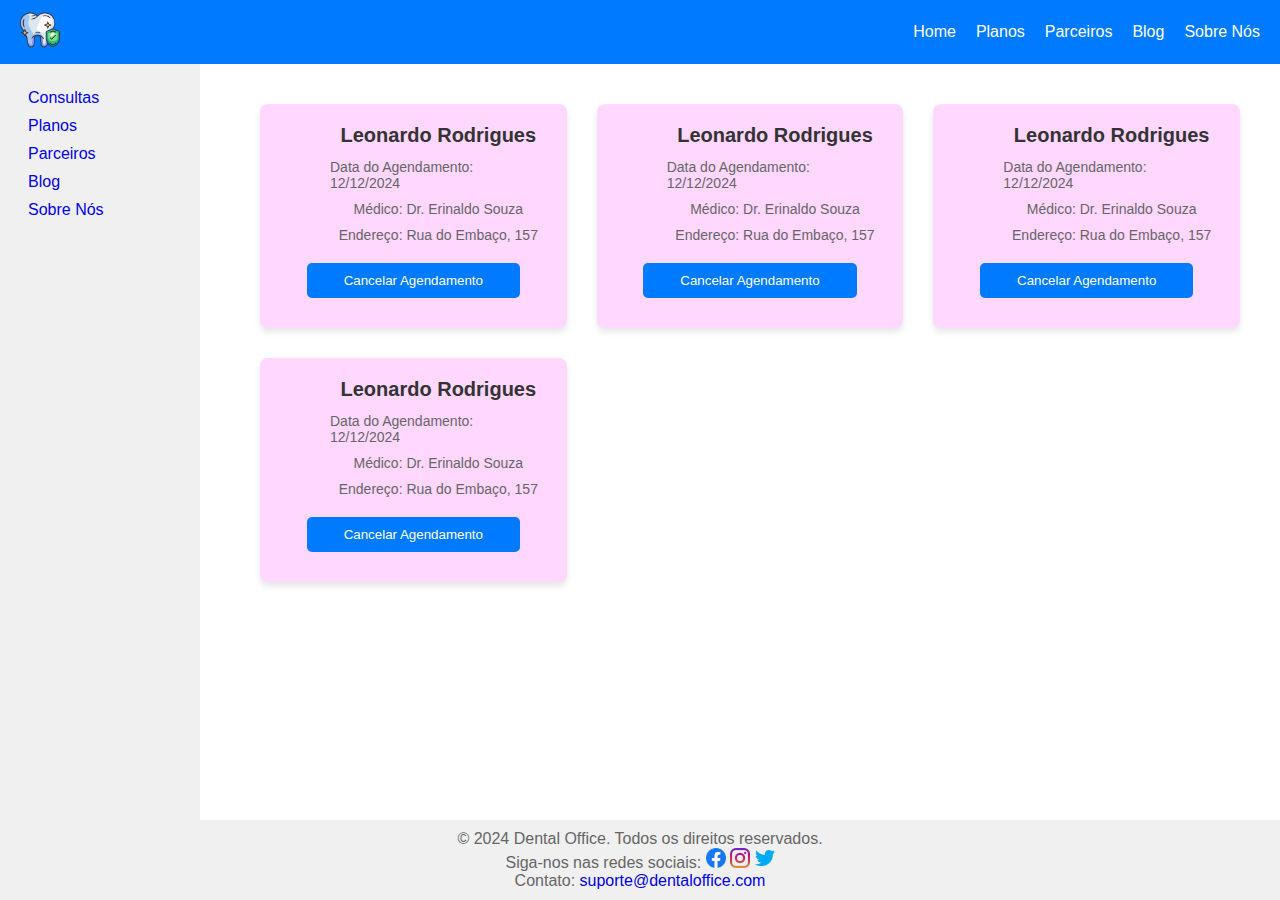
<file: odonto/view/agendamento/index.html>
<!DOCTYPE html>
<html lang="pt-br">
<head>
    <meta charset="UTF-8">
    <meta name="viewport" content="width=device-width, initial-scale=1.0">
    <title>Consultas</title>
    <link rel="icon" type="image/png" href="../../assets/img/logo_odonto.png">
    <link rel="stylesheet" href="../agendamento/index.css">
</head>
<body>
    <header>
        <div class="logo"><a href="../home/index.html"><img src="../../assets/img/logo_odonto.png" alt="logo_odonto" height="40px" width="40px"></a></div>
        <nav>
            <ul>
                <li><a href="../home/index.html">Home</a></li>
                <li><a href="../home/planos/index.html">Planos</a></li>
                <li><a href="../home/parceiros/index.html">Parceiros</a></li>
                <li><a href="../home/blog/index.html">Blog</a></li>
                <li><a href="../home/sobre_nos/index.html">Sobre Nós</a></li>
            </ul>
        </nav>
    </header>
    <aside class="sidebar">
        <ul>
            <li><a href="../consultas/index.html">Consultas</a></li>
            <li><a href="../home/planos/index.html">Planos</a></li>
            <li><a href="../home/parceiros/index.html">Parceiros</a></li>
            <li><a href="../home/blog/index.html">Blog</a></li>
            <li><a href="../home/sobre_nos/index.html">Sobre Nós</a></li>
        </ul>
    </aside>
    <main>
        <section class="consultation-list">
            <div class="card">
                <div class="alinhamento">
                    <h2 class="patient-name">Leonardo Rodrigues</h2>
                    <p class="date">Data do Agendamento: 12/12/2024</p>
                    <p class="doctor">Médico: Dr. Erinaldo Souza</p>
                    <p class="address">Endereço: Rua do Embaço, 157</p>
                </div>
                <button class="cancel-button">Cancelar Agendamento</button>
            </div>

            <div class="card">
                <div class="alinhamento">
                    <h2 class="patient-name">Leonardo Rodrigues</h2>
                    <p class="date">Data do Agendamento: 12/12/2024</p>
                    <p class="doctor">Médico: Dr. Erinaldo Souza</p>
                    <p class="address">Endereço: Rua do Embaço, 157</p>
                </div>
                <button class="cancel-button">Cancelar Agendamento</button>
            </div>

            <div class="card">
                <div class="alinhamento">
                    <h2 class="patient-name">Leonardo Rodrigues</h2>
                    <p class="date">Data do Agendamento: 12/12/2024</p>
                    <p class="doctor">Médico: Dr. Erinaldo Souza</p>
                    <p class="address">Endereço: Rua do Embaço, 157</p>
                </div>
                <button class="cancel-button">Cancelar Agendamento</button>
            </div>

            <div class="card">
                <div class="alinhamento">
                    <h2 class="patient-name">Leonardo Rodrigues</h2>
                    <p class="date">Data do Agendamento: 12/12/2024</p>
                    <p class="doctor">Médico: Dr. Erinaldo Souza</p>
                    <p class="address">Endereço: Rua do Embaço, 157</p>
                </div>
                <button class="cancel-button">Cancelar Agendamento</button>
            </div>
        </section>
    </main>
    <footer>
        <div class="footer-content">
            <p>&copy; 2024 Dental Office. Todos os direitos reservados.</p>
            <p>
                Siga-nos nas redes sociais:
                <a href="#" aria-label="Facebook Dental Office"><img src="../../assets/img/facebook.png" alt="Facebook" height="20" width="20"></a>
                <a href="#" aria-label="Instagram Dental Office"><img src="../../assets/img//instagram.png" alt="Instagram" height="20" width="20"></a>
                <a href="#" aria-label="Twitter Dental Office"><img src="../../assets/img/twitter.png" alt="Twitter" height="20" width="20"></a>
            </p>
            <p>Contato: <a href="mailto:suporte@dentaloffice.com">suporte@dentaloffice.com</a></p>
        </div>
    </footer>
    
</body>
</html>
</file>
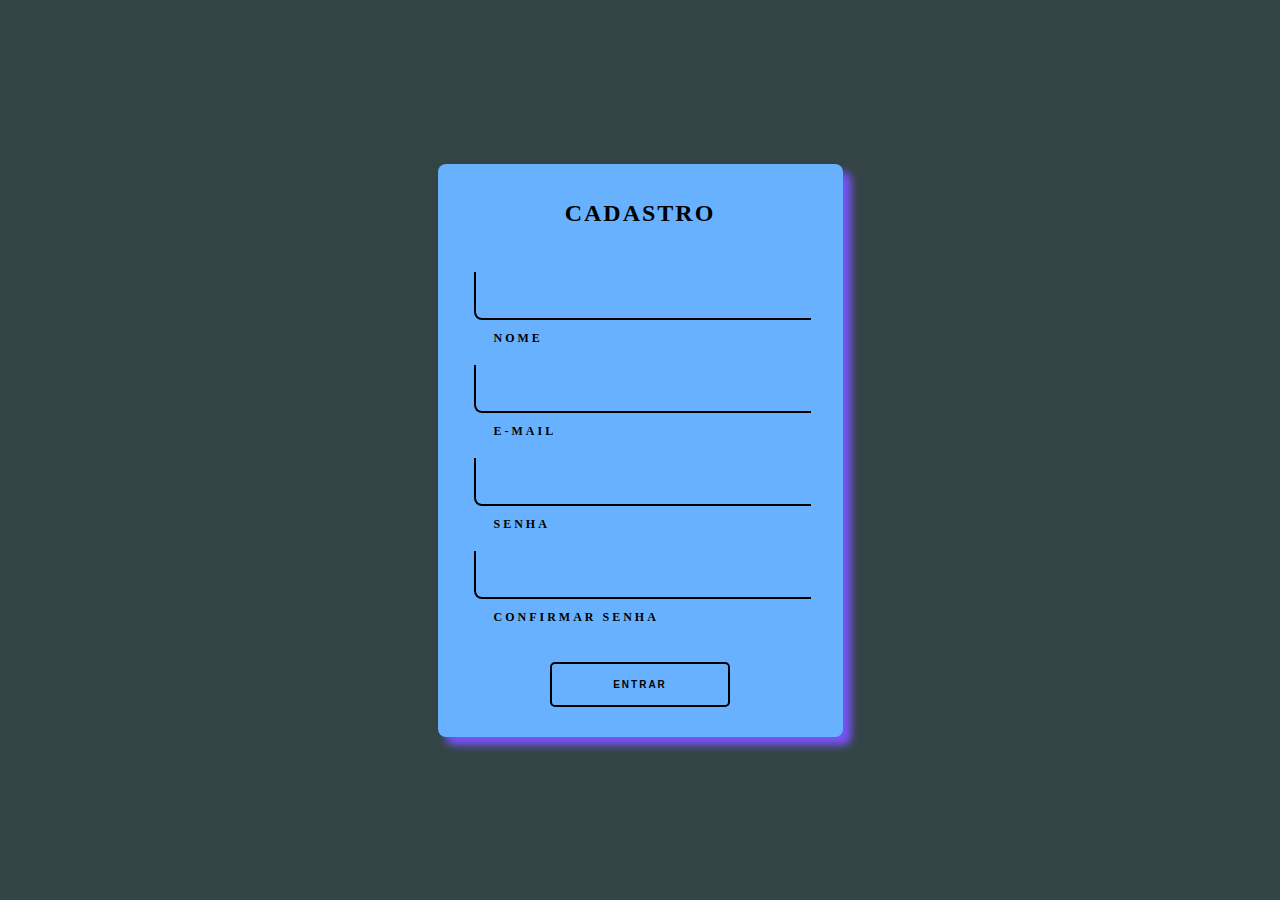
<file: odonto/view/cadastro/index.html>
<!DOCTYPE html>
<html lang="pt-br">
<head>
    <meta charset="UTF-8">
    <meta name="viewport" content="width=device-width, initial-scale=1.0">
    <title>Odonto</title>
    <link rel="stylesheet" href="./index.css">
    <link rel="icon" type="image/png" href="../../assets/img/logo_odonto.webp">
</head>
<body class="centralize">
    <div class="container">
        <div class="card">
            <a class="singup">Cadastro</a>

            <div class="inputBox">
                <input type="text" required="required">
                <span>Nome</span>
            </div>
            <div class="inputBox">
                <input type="text" required="required">
                <span>E-mail</span>
            </div>
            <div class="inputBox">
                <input type="password" required="required">
                <span>Senha</span>
            </div>
            <div class="confimar_senha">
                <input type="password" required="required">
                <span>Confirmar Senha</span>
            </div>

            <div class="link">
                <a href="../home/index.html"><button class="enter">Entrar</button></a>
            </div>
        </div>
    </div>
</body>
</html>
</file>
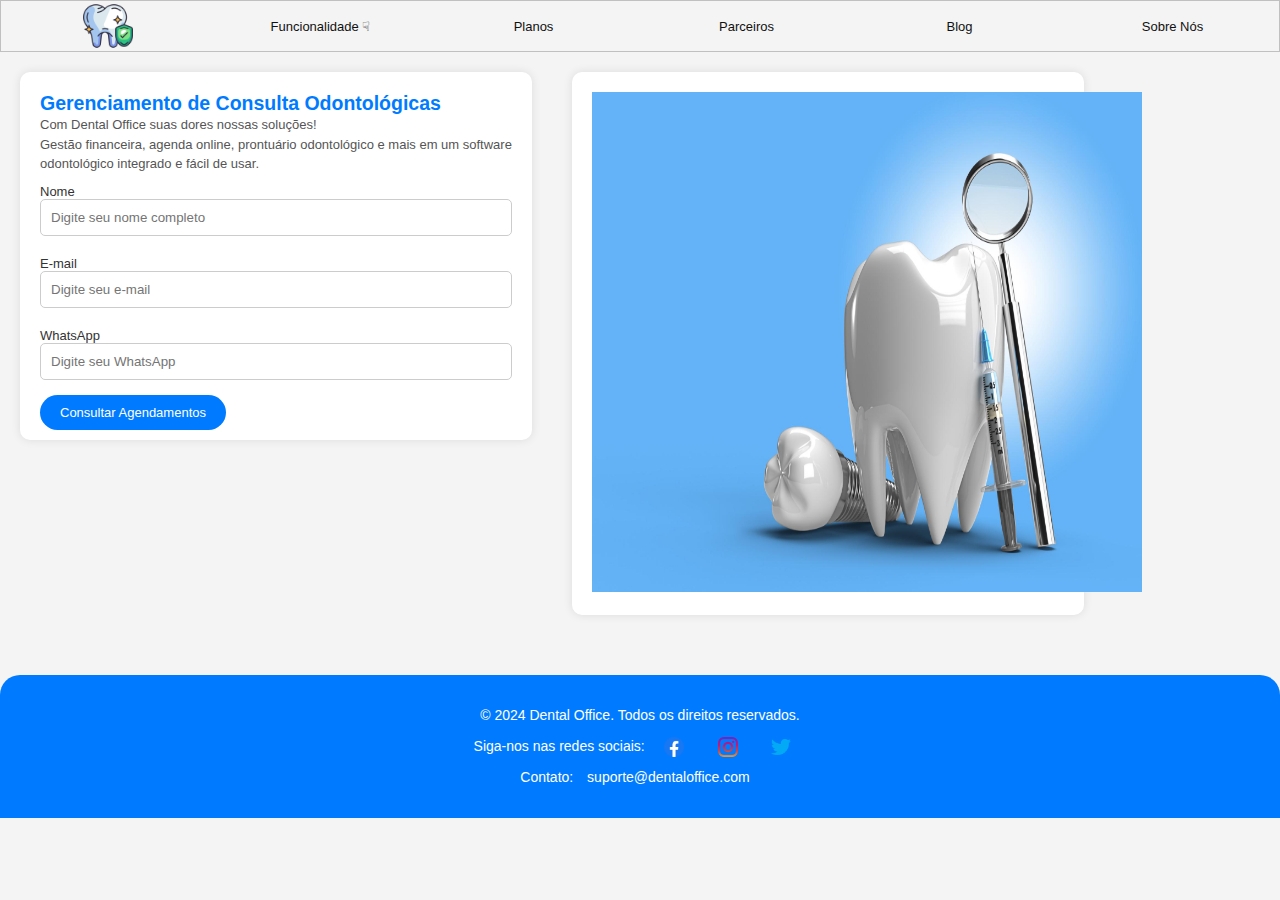
<file: odonto/view/home/index.html>
<!DOCTYPE html>
<html lang="pt-br">
<head>
    <meta charset="UTF-8">
    <meta name="viewport" content="width=device-width, initial-scale=1.0">
    <title>Odonto</title>
    <link rel="stylesheet" href="../home/index.css">
    <link rel="icon" type="image/png" href="../../assets/img/logo_odonto.png">
</head>
<body>
    <nav>
        <ul class="menu">
            <li>
                <a href="../home/index.html"><img src="../../assets/img/logo_odonto.png" alt="logo_odonto" height="50px" width="50px"></a>
            </li>
            <li><a href="../home/funcionalidade/">Funcionalidade ☟</a>
                <ul>
                    <li><a href="#">Agenda Digital</a></li>
                    <li><a href="#">Gestão Financeira</a></li>
                    <li><a href="#">Marketing Odonto</a></li>
                    <li><a href="#">Prontuário Eletrônico</a></li>
                    <li><a href="#">Harmonização Orofacial</a></li>
                </ul>
            </li>
            <li><a href="../home/planos/index.html">Planos</a></li>
            <li><a href="../home/parceiros/index.html">Parceiros</a></li>
            <li><a href="../home/blog/index.html">Blog</a></li>
            <li><a href="../home/sobre_nos/index.html">Sobre Nós</a></li>
        </ul>
    </nav>
    <div>
        <div>
            <main>
                <h2>Gerenciamento de Consulta Odontológicas</h2>
                <p>Com Dental Office suas dores nossas soluções!</p>
                <p>Gestão financeira, agenda online, prontuário odontológico e mais em um software odontológico integrado e fácil de usar.</p>
                <form id="consultaAgendamentos">
                    <label for="nome">Nome</label>
                    <input type="text" id="nome" name="nome" placeholder="Digite seu nome completo">
                    
                    <label for="email">E-mail</label>
                    <input type="text" id="email" name="email" placeholder="Digite seu e-mail">
                    
                    <label for="whatsapp">WhatsApp</label>
                    <input type="text" id="whatsapp" name="whatsapp" placeholder="Digite seu WhatsApp">
                    <br>
                    <br>
                    <a href="../agendamento/index.html" class="button" type="submit">Consultar Agendamentos</a>
                </form>
            </main>
            <aside>
                <img src="../../assets/img/odonto.jpg" alt="Odonto" height="500px" width="550vh">
            </aside>
        </div>
        <section>

        </section>
    </div>
    <footer>
        <div class="footer-content">
            <p>&copy; 2024 Dental Office. Todos os direitos reservados.</p>
            <p>
                Siga-nos nas redes sociais:
                <a href="#" aria-label="Facebook Dental Office"><img src="../../assets/img/facebook.png" alt="Facebook" height="20" width="20"></a>
                <a href="#" aria-label="Instagram Dental Office"><img src="../../assets/img//instagram.png" alt="Instagram" height="20" width="20"></a>
                <a href="#" aria-label="Twitter Dental Office"><img src="../../assets/img/twitter.png" alt="Twitter" height="20" width="20"></a>
            </p>
            <p>Contato: <a href="mailto:suporte@dentaloffice.com">suporte@dentaloffice.com</a></p>
        </div>
    </footer>
    
</body>
</html>
</file>
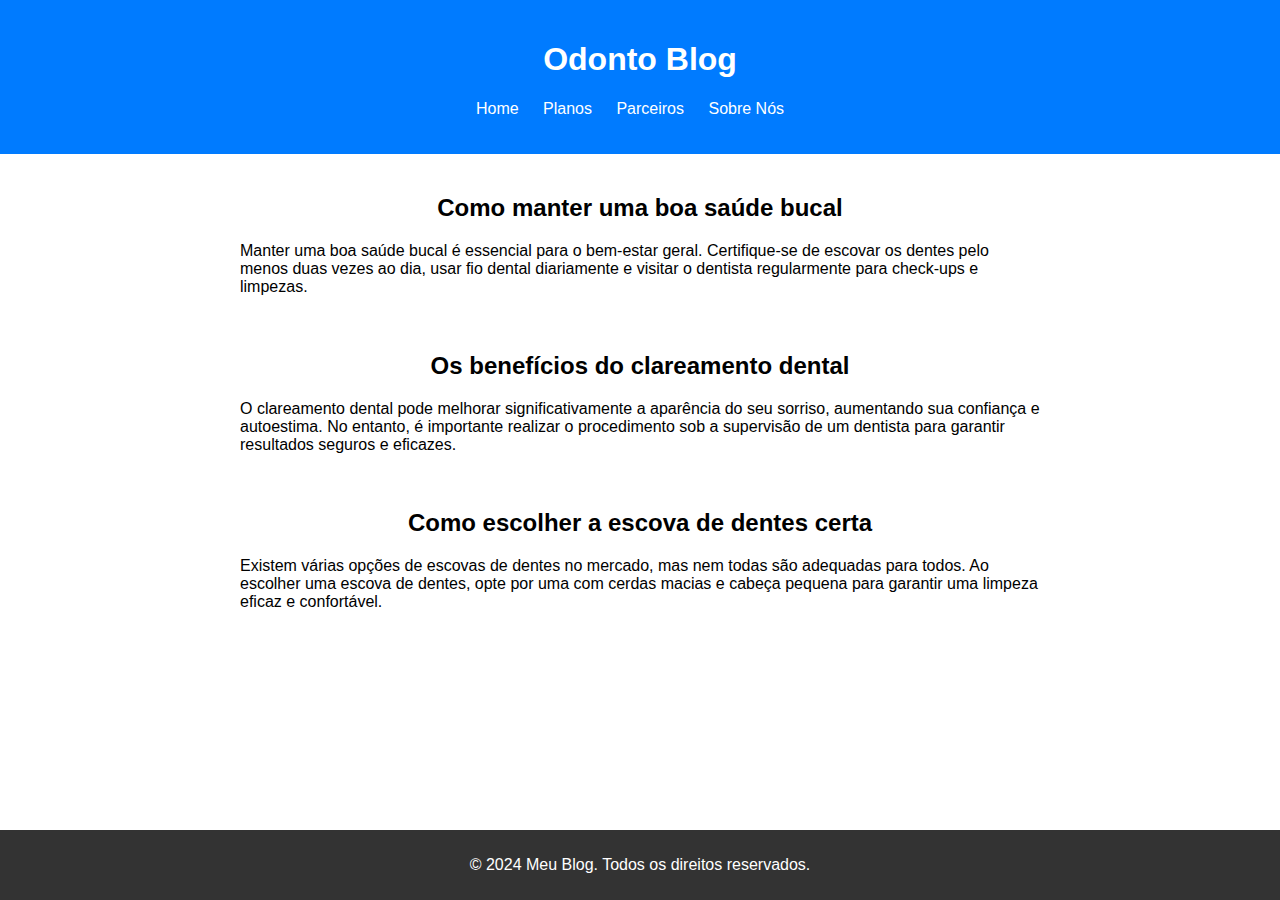
<file: odonto/view/home/blog/index.html>
<!DOCTYPE html>
<html lang="pt-br">
<head>
    <meta charset="UTF-8">
    <meta name="viewport" content="width=device-width, initial-scale=1.0">
    <title>Blog</title>
    <link rel="stylesheet" href="../blog/index.css">
    <link rel="icon" type="image/png" href="../../assets/img/logo_odonto.png">
</head>
<body>
    <header>
      <h1>Odonto Blog</h1>
      <nav>
        <ul>
            <li><a href="../index.html">Home</a></li>
            <li><a href="../planos/index.html">Planos</a></li>
            <li><a href="../parceiros/index.html">Parceiros</a></li>
            <li><a href="../sobre_nos/index.html">Sobre Nós</a></li>
        </ul>
      </nav>
    </header>
  
    <div class="container">

        <section class="post">
          <h2>Como manter uma boa saúde bucal</h2>
          <p>Manter uma boa saúde bucal é essencial para o bem-estar geral. Certifique-se de escovar os dentes pelo menos duas vezes ao dia, usar fio dental diariamente e visitar o dentista regularmente para check-ups e limpezas.</p>
        </section>
    
        <section class="post">
          <h2>Os benefícios do clareamento dental</h2>
          <p>O clareamento dental pode melhorar significativamente a aparência do seu sorriso, aumentando sua confiança e autoestima. No entanto, é importante realizar o procedimento sob a supervisão de um dentista para garantir resultados seguros e eficazes.</p>
        </section>
    
        <section class="post">
          <h2>Como escolher a escova de dentes certa</h2>
          <p>Existem várias opções de escovas de dentes no mercado, mas nem todas são adequadas para todos. Ao escolher uma escova de dentes, opte por uma com cerdas macias e cabeça pequena para garantir uma limpeza eficaz e confortável.</p>
        </section>

      </div>
  
    <footer>
      <p>&copy; 2024 Meu Blog. Todos os direitos reservados.</p>
    </footer>
  </body>
</html>
</file>
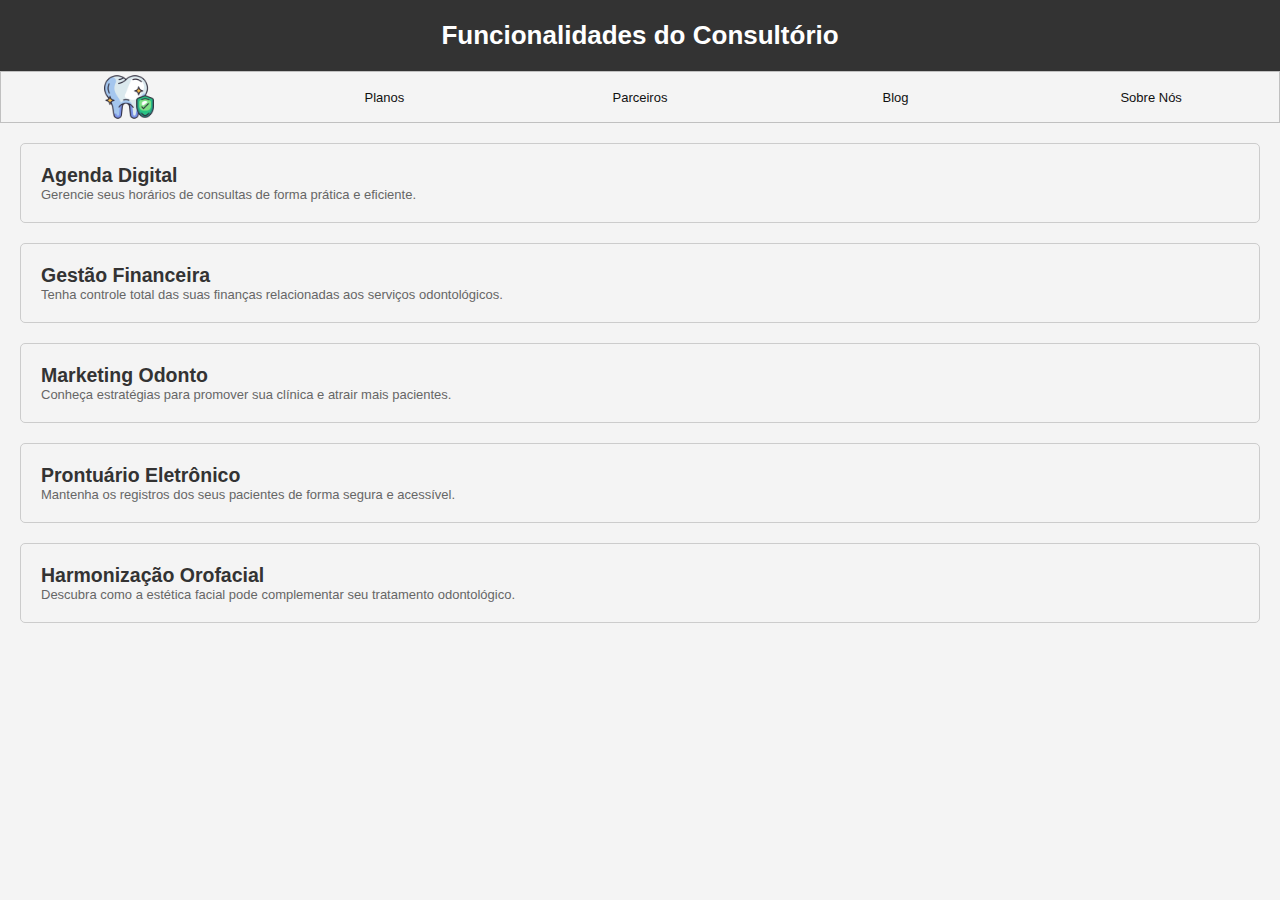
<file: odonto/view/home/funcionalidade/index.html>
<!DOCTYPE html>
<html lang="pt-br">
<head>
    <meta charset="UTF-8">
    <meta name="viewport" content="width=device-width, initial-scale=1.0">
    <title>Odonto</title>
    <link rel="stylesheet" href="../funcionalidade/index.css"">
    <link rel="icon" type="image/png" href="../../assets/img/logo_odonto.png">
</head>
<body>
    <header>
        <h1>Funcionalidades do Consultório</h1>
    </header>
    <nav>
        <ul class="menu">
            <li>
                <a href="../index.html"><img src="../../../assets/img/logo_odonto.png" alt="logo_odonto" height="50px" width="50px"></a>
            </li>
            <li><a href="../planos/index.html">Planos</a></li>
            <li><a href="../parceiros/index.html">Parceiros</a></li>
            <li><a href="../blog/index.html">Blog</a></li>
            <li><a href="../sobre_nos/index.html">Sobre Nós</a></li>
        </ul>
    </nav>
    <main>
        <section class="funcionalidade">
            <h2>Agenda Digital</h2>
            <p>Gerencie seus horários de consultas de forma prática e eficiente.</p>
        </section>
        <section class="funcionalidade">
            <h2>Gestão Financeira</h2>
            <p>Tenha controle total das suas finanças relacionadas aos serviços odontológicos.</p>
        </section>
        <section class="funcionalidade">
            <h2>Marketing Odonto</h2>
            <p>Conheça estratégias para promover sua clínica e atrair mais pacientes.</p>
        </section>
        <section class="funcionalidade">
            <h2>Prontuário Eletrônico</h2>
            <p>Mantenha os registros dos seus pacientes de forma segura e acessível.</p>
        </section>
        <section class="funcionalidade">
            <h2>Harmonização Orofacial</h2>
            <p>Descubra como a estética facial pode complementar seu tratamento odontológico.</p>
        </section>
    </main>
</body>
</html>
</file>
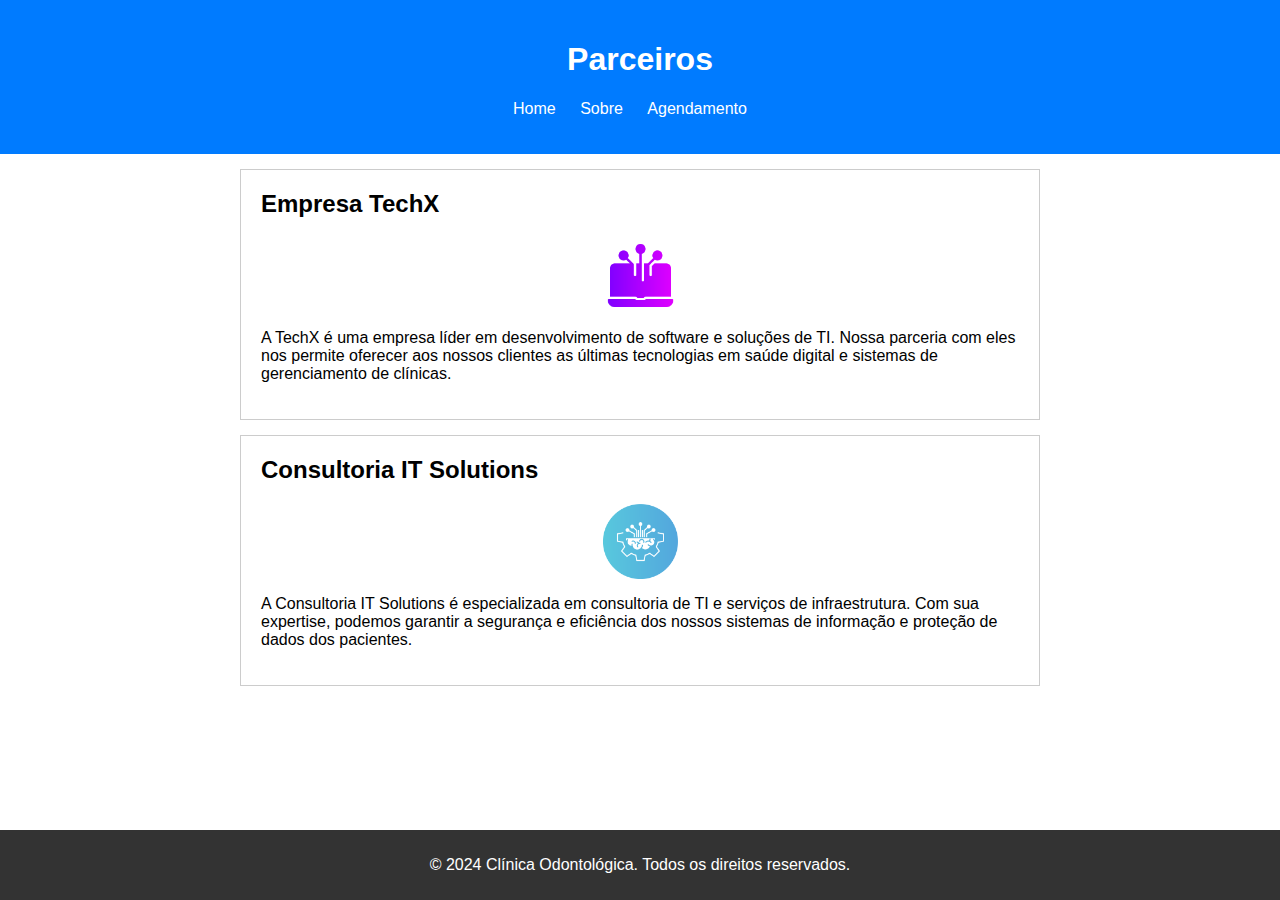
<file: odonto/view/home/parceiros/index.html>
<!DOCTYPE html>
<html lang="pt-br">
<head>
    <meta charset="UTF-8">
    <meta name="viewport" content="width=device-width, initial-scale=1.0">
    <title>Empresas Parceiras</title>
    <link rel="stylesheet" href="../parceiros/index.css">
    <link rel="icon" type="image/png" href="../../../assets/img/logo_odonto.png">
</head>
<body>
    <header>
      <h1>Parceiros</h1>
      <nav>
        <ul>
          <li><a href="../index.html">Home</a></li>
          <li><a href="../sobre_nos/index.html">Sobre</a></li>
          <li><a href="../../agendamento/index.html">Agendamento</a></li>
        </ul>
      </nav>
    </header>
  
    <div class="container">
      <section class="partner">
        <h2>Empresa TechX</h2>
        <img src="../../../assets/img/techx_logo.png" alt="Logo TechX" width="75px" height="75px" >
        <p>A TechX é uma empresa líder em desenvolvimento de software e soluções de TI. Nossa parceria com eles nos permite oferecer aos nossos clientes as últimas tecnologias em saúde digital e sistemas de gerenciamento de clínicas.</p>
      </section>
    
      <section class="partner">
        <h2>Consultoria IT Solutions</h2>
        <img src="../../../assets/img/consultoria_it_logo.png" alt="Logo Consultoria IT Solutions" width="75px" height="75px">
        <p>A Consultoria IT Solutions é especializada em consultoria de TI e serviços de infraestrutura. Com sua expertise, podemos garantir a segurança e eficiência dos nossos sistemas de informação e proteção de dados dos pacientes.</p>
      </section>
    </div>    
  
    <footer>
      <p>&copy; 2024 Clínica Odontológica. Todos os direitos reservados.</p>
    </footer>
  </body>
</html>
</file>
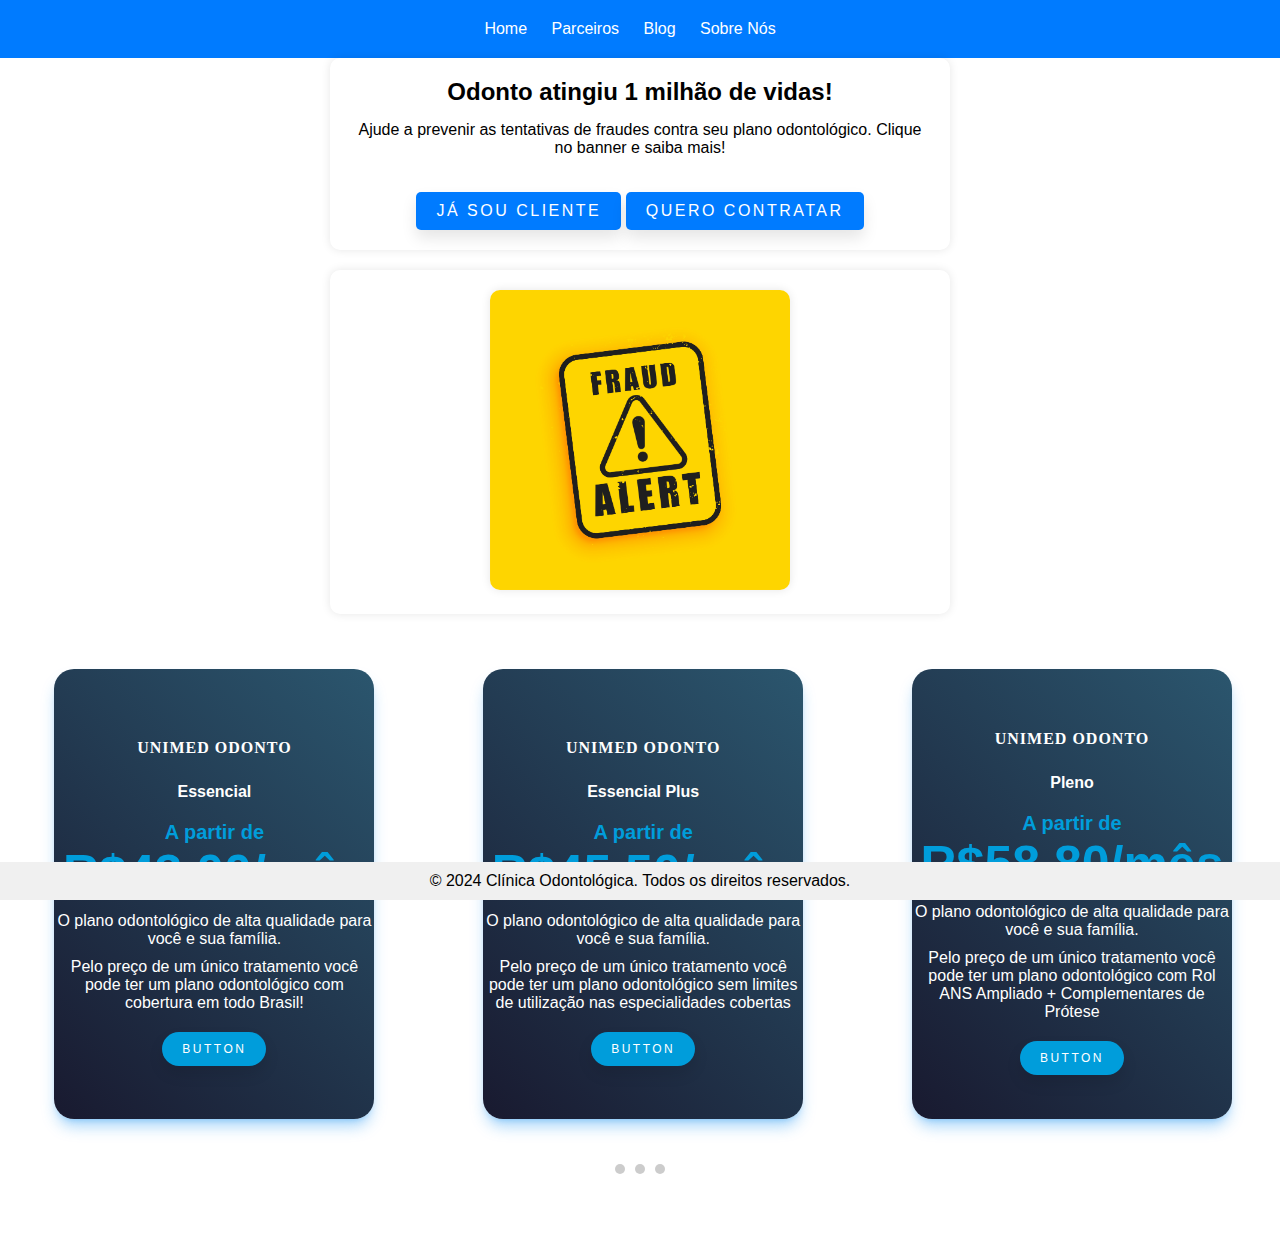
<file: odonto/view/home/planos/index.html>
<!DOCTYPE html>
<html lang="pt-BR">
<head>
    <meta charset="UTF-8">
    <meta name="viewport" content="width=device-width, initial-scale=1.0">
    <link rel="stylesheet" href="../planos/index.css">
    <link rel="icon" type="image/png" href="../../../assets/img/logo_odonto.png">
    <title>Planos</title>
</head>
<body>
    <header>
        <nav>
            <ul>
                <li><a href="../index.html">Home</a></li>
                <li><a href="../parceiros/index.html">Parceiros</a></li>
                <li><a href="../blog/index.html">Blog</a></li>
                <li><a href="../sobre_nos/index.html">Sobre Nós</a></li>
            </ul>
        </nav>
    </header>
    <div class="content">
        <section class="content-block">
            <h2>Odonto atingiu 1 milhão de vidas!</h2>
            <p>Ajude a prevenir as tentativas de fraudes contra seu plano odontológico. Clique no banner e saiba mais!</p>
            <button>Já sou cliente</button>
            <button>Quero contratar</button>
        </section>
    
        <section class="content-block">
            <a href="../planos/index.html">
                <img src="../../../assets/img/fraude.jpg" alt="Imagem teste" class="img-content">
            </a>
        </section>
    </div>

    <div class="carousel">
        <input type="radio" id="card1" name="card" checked>
        <input type="radio" id="card2" name="card">
        <input type="radio" id="card3" name="card">
        <input type="radio" id="card4" name="card">
        <input type="radio" id="card5" name="card">
        <input type="radio" id="card6" name="card">
        
        <div class="carousel-inner">
            <div class="carousel-card">
                <div class="card">
                    <div class="content">
                        <div class="title">Unimed Odonto</div>
                        <div class="type">Essencial</div>
                        <div class="price2">A partir de</div>
                        <div class="price">R$43,00/mês</div>
                        <div class="description">O plano odontológico de alta qualidade para você e sua família.</div>
                        <div class="description">Pelo preço de um único tratamento você pode ter um plano odontológico com cobertura em todo Brasil! </div>
                        <button> Button</button>
                    </div>
                </div>
            </div>
            <div class="carousel-card">
                <div class="card">
                    <div class="content">
                        <div class="title">Unimed Odonto</div>
                        <div class="type">Essencial Plus</div>
                        <div class="price2">A partir de</div>
                        <div class="price">R$45,50/mês</div>
                        <div class="description">O plano odontológico de alta qualidade para você e sua família.</div>
                        <div class="description">Pelo preço de um único tratamento você pode ter um plano odontológico sem limites de utilização nas especialidades cobertas </div>
                        <button> Button</button>
                    </div>
                </div>
            </div>
            <div class="carousel-card">
                <div class="card">
                    <div class="content">
                        <div class="title">Unimed Odonto</div>
                        <div class="type">Pleno</div>
                        <div class="price2">A partir de</div>
                        <div class="price">R$58,80/mês</div>
                        <div class="description">O plano odontológico de alta qualidade para você e sua família.</div>
                        <div class="description">Pelo preço de um único tratamento você pode ter um plano odontológico com Rol ANS Ampliado + Complementares de Prótese </div>
                        <button> Button</button>
                    </div>
                </div>
            </div>
            <div class="carousel-card">
                <div class="card">
                    <div class="content">
                        <div class="title">Unimed Odonto</div>
                        <div class="type">SorriIA</div>
                        <div class="price2">A partir de</div>
                        <div class="price">R$34,90/mês</div>
                        <div class="description">Jornada 100% digital da aquisição do plano ao acompanhamento do tratamento.</div>
                        <div class="description">Rede Exclusiva, Rol mínimo + Cobertura extra Rol. *Plano exclusivo para a cidade de Guarulhos-SP</div>
                        <button> Button</button>
                    </div>
                </div>
            </div>
        </div>
    </div>

    <body>
        
    
    <div class="carousel-nav">
        <label for="card1"></label>
        <label for="card2"></label>
        <label for="card3"></label>
    </div>
    
    <footer>
      <p>&copy; 2024 Clínica Odontológica. Todos os direitos reservados.</p>
    </footer>

</body>
</body>
</html>
</file>
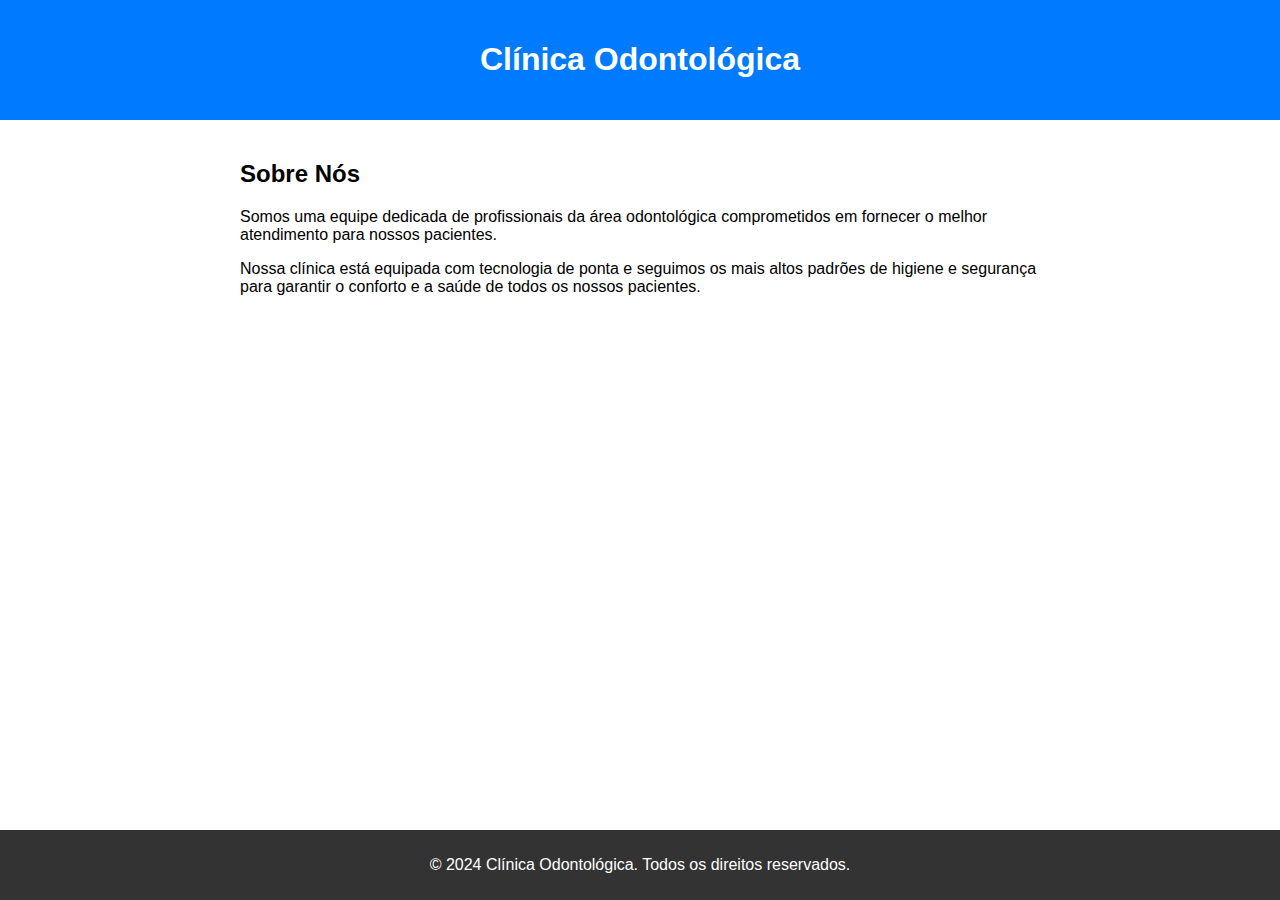
<file: odonto/view/home/sobre_nos/index.html>
<!DOCTYPE html>
<html lang="pt-br">
<head>
    <meta charset="UTF-8">
    <meta name="viewport" content="width=device-width, initial-scale=1.0">
    <title>Odonto</title>
    <link rel="stylesheet" href="../sobre_nos/index.css">
    <link rel="icon" type="image/png" href="../../../assets/img/logo_odonto.png">
</head>
<body>
    <header>
      <h1>Clínica Odontológica</h1>
    </header>
    
    <section class="about-us">
      <h2>Sobre Nós</h2>
      <p>Somos uma equipe dedicada de profissionais da área odontológica comprometidos em fornecer o melhor atendimento para nossos pacientes.</p>
      <p>Nossa clínica está equipada com tecnologia de ponta e seguimos os mais altos padrões de higiene e segurança para garantir o conforto e a saúde de todos os nossos pacientes.</p>
    </section>
    
    <footer>
      <p>&copy; 2024 Clínica Odontológica. Todos os direitos reservados.</p>
    </footer>
  </body>
</html>
</file>
<file: odonto/view/agendamento/index.css>
* {
    margin: 0;
    padding: 0;
    box-sizing: border-box;
}

body {
    font-family: Arial, sans-serif;
}

header {
    background-color: #007bff;
    color: #ffffff;
    padding: 10px 20px;
    display: flex;
    justify-content: space-between;
    align-items: center;
}


header nav ul {
    list-style: none;
    display: flex;
}

header nav ul li {
    margin-left: 20px;
}

header nav ul li a {
    color: white;
    text-decoration: none;
}

a:-webkit-any-link {
    text-decoration: none;
}

.sidebar {
    width: 200px;
    background-color: #f0f0f0;
    height: 100vh;
    padding: 20px;
    position: fixed;
}

.sidebar ul {
    list-style: none;
}

.sidebar ul li {
    padding: 5px 8px;
    border-radius: 15px;
}

.sidebar ul li.active, .sidebar ul li:hover {
    background-color: #007bff;
}

.sidebar ul li.active a, .sidebar ul li:hover a {
    color: white;
    text-decoration: none;
}

main {
    margin-left: 220px;
    padding: 20px;
}

.consultation-list {
    display: grid;
    grid-template-columns: repeat(auto-fit, minmax(300px, 1fr));
    gap: 30px;
    padding: 20px;
    justify-content: center;
}

.alinhamento {
    padding-left: 50px;
    display: flex;
    flex-direction: column;
    align-items: center;
}

.card {
    background-color: #ffd7ff;
    border-radius: 8px;
    box-shadow: 0 4px 6px rgba(0, 0, 0, 0.1);
    padding: 20px;
    display: flex;
    flex-direction: column;
    justify-content: space-between;
    align-items: center; /* Centralize o conteúdo horizontalmente */
}

.patient-name {
    font-size: 1.25rem; /* 20px se o tamanho base for 16px */
    font-weight: bold;
    color: #333; /* Cor mais suave para o texto */
    margin-bottom: 12px;
}

.date, .doctor, .address {
    color: #666; /* Cor mais suave para o texto */
    font-size: 0.875rem; /* 14px se o tamanho base for 16px */
    margin-bottom: 10px;
}

.cancel-button {
    background-color: #007bff;
    color: #ffffff;
    border: none;
    padding: 10px 15px;
    border-radius: 5px;
    cursor: pointer;
    transition: background-color 0.3s ease;
    width: 80%;
    text-align: center;
    margin: 10px auto; /* Ajuste a margem para centralizar verticalmente e adicione espaço entre o botão e o conteúdo */
}

.cancel-button:hover {
    background-color: #0056b3;
}

footer {
    background-color: #f0f0f0;
    text-align: center;
    padding: 10px;
    position: fixed;
    bottom: 0;
    width: 100%;
}

footer p {
    color: #666;
}
</file>
<file: odonto/view/cadastro/index.css>
body {
  margin: 0 auto;
  background: #344;
}

.centralize {
  display: flex;
  justify-content: center;
  align-items: center;
  height: 100vh;
}
.singup {
  color: #000;
  text-transform: uppercase;
  letter-spacing: 2px;
  display: block;
  font-weight: bold;
  font-size: x-large;
  margin-top: 1.5em;
}

.card {
  display: flex;
  justify-content: center;
  align-items: center;
  min-height: 60vh;
  width: 45vh;
  flex-direction: column;
  gap: 5vh;
  border-radius: 15px;
  background: #68b1ff;
  box-shadow: 8px 8px 8px #7b53ff;
  border-radius: 8px;
}

.inputBox {
  position: relative;
  width: 35vh;
  padding-right: 2vh;
}

.inputBox input {
  width: 100%;
  padding: 10px;
  outline: none;
  border: none;
  color: #000;
  font-size: 1em;
  background: transparent;
  border-left: 2px solid #000;
  border-bottom: 2px solid #000;
  transition: 0.1s;
  border-bottom-left-radius: 8px;
  padding-bottom: 2vh;
}

.inputBox span {
  margin-top: 5px;
  position: absolute;
  left: 0;
  transform: translateY(-4px);
  margin-left: 10px;
  padding: 10px;
  pointer-events: none;
  font-size: 12px;
  color: #000;
  font-weight: bold;
  text-transform: uppercase;
  transition: 0.5s;
  letter-spacing: 3px;
  border-radius: 8px;
}

.inputBox input:valid~span,
.inputBox input:focus~span {
  transform: translateX(200px) translateY(-58px);
  font-size: 0.8em;
  padding: 5px 10px;
  background: #000;
  letter-spacing: 0.2em;
  color: #fff;
  border: 2px;
}

.inputBox input:valid,
.inputBox input:focus {
  border: 2px solid #000;
  border-radius: 8px;
}

.confimar_senha {
  position: relative;
  width: 35vh;
  padding-right: 2vh;
}

.confimar_senha input {
  width: 100%;
  padding: 10px;
  outline: none;
  border: none;
  color: #000;
  font-size: 1em;
  background: transparent;
  border-left: 2px solid #000;
  border-bottom: 2px solid #000;
  transition: 0.1s;
  border-bottom-left-radius: 8px;
  padding-bottom: 2vh;
}

.confimar_senha span {
  margin-top: 5px;
  position: absolute;
  left: 0;
  transform: translateY(-4px);
  margin-left: 10px;
  padding: 10px;
  pointer-events: none;
  font-size: 12px;
  color: #000;
  font-weight: bold;
  text-transform: uppercase;
  transition: 0.5s;
  letter-spacing: 3px;
  border-radius: 8px;
}

.confimar_senha input:valid~span,
.confimar_senha input:focus~span {
  transform: translateX(95px) translateY(-60px);
  font-size: 0.8em;
  padding: 5px 10px;
  background: #000;
  letter-spacing: 0.2em;
  color: #fff;
  border: 2px;
}

.confimar_senha input:valid,
.confimar_senha input:focus {
  border: 2px solid #000;
  border-radius: 8px;
}

.link {
  display: flex;
  flex-wrap: nowrap;
  align-items: center;
  flex-direction: column-reverse
}

.enter {
  margin: 2vh;
  height: 5vh;
  width: 20vh;
  border-radius: 5px;
  border: 2px solid #000;
  font-weight: bold;
  cursor: pointer;
  background-color: transparent;
  transition: 0.5s;
  text-transform: uppercase;
  font-size: 10px;
  letter-spacing: 2px;
  margin-bottom: 3em;
}

.enter:hover {
  background-color: rgb(0, 0, 0);
  color: white;
}
</file>
<file: odonto/view/home/index.css>
* {
    margin: 0;
    padding: 0;
    box-sizing: border-box; /* Garante que padding e border sejam incluídos no cálculo da largura/altura */
}

body {
    font-family: 'Franklin Gothic Medium', 'Arial Narrow', Arial, sans-serif;
    font-size: 13px;
    overflow-x: hidden; /* Remove a barra de rolagem horizontal */
    background-color: #f4f4f4; /* Adiciona um fundo suave para melhorar o contraste */
}

.menu {
    list-style: none;
    border: 1px solid #c0c0c0;
    display: flex;
    justify-content: space-evenly;
    flex-wrap: nowrap;
}

.menu li {
    position: relative;
    flex: 1; /* Torna os itens do menu flexíveis e iguais em tamanho */
    display: flex;
    justify-content: center;
    align-items: center;
}

.menu a {
    text-decoration: none;
    color: #111;
    display: flex;
    width: 100%;
    height: 100%;
    align-items: center;
    justify-content: center;
}

.menu li ul {
    position: absolute;
    top: 100%; /* Assegura que o submenu comece exatamente após o item do menu */
    left: 0;
    background-color: #fff;
    display: none;
    width: 100%; /* Faz com que a largura do submenu corresponda à do item do menu */
}

.menu li ul li {
    border-top: 1px solid #c0c0c0; /* Melhora a visibilidade entre itens do submenu */
    display: block; /* Altera para block para uma melhor visualização dos subitens */
}

.menu li a:hover, .menu li a:focus {
    background: #333;
    color: #fff;
}

.menu li:hover ul, .menu li.over ul {
    display: block;
}

main, aside {
    width: 40%;
    float: left;
    padding: 20px;
    background-color: #fff;
    margin: 20px;
    border-radius: 10px;
    box-shadow: 0 0 10px rgba(0, 0, 0, 0.1);
}

main {
    width: 40%;
    float: left;
    padding: 20px;
    background-color: #fff;
    margin: 20px;
    border-radius: 10px;
    box-shadow: 0 0 10px rgba(0, 0, 0, 0.1);
}

h2 {
    color: #007bff;
}

p {
    color: #555;
    line-height: 1.5;
}

label {
    display: block;
    margin-top: 10px;
    color: #333;
}

input {
    width: 100%;
    padding: 10px;
    margin-bottom: 10px;
    border: 1px solid #ccc;
    border-radius: 5px;
    box-sizing: border-box;
}

.button {
    background-color: #007bff;
    color: #fff;
    padding: 10px 20px;
    border: none;
    border-radius: 20px;
    cursor: pointer;
    text-decoration: none;
}

.button:hover {
    background-color: rgb(7, 88, 174)
}

section {
    clear: both;
    padding: 20px;
}

footer {
    background-color: #007bff;
    color: #ffffff;
    text-align: center;
    padding: 20px;
    font-size: 14px;
    border-radius: 20px 20px 0 0;
}

footer a {
    color: #ffffff;
    margin: 0 10px;
    transition: color 0.3s ease;
    text-decoration: none;
}

footer a:hover {
    color: #ffffff;
}

.footer-content p {
    margin: 10px 0;
    color: #ffffff;
}

.footer-content img {
    vertical-align: middle;
    margin: 0 5px;
}
</file>
<file: odonto/view/home/blog/index.css>
body {
    font-family: Arial, sans-serif;
    margin: 0;
    padding: 0;
    display: flex;
    flex-direction: column;
    min-height: 100vh; 
}
  
header {
    background-color: #007bff;
    color: white;
    padding: 20px;
    text-align: center;
}
  
nav ul {
    list-style-type: none;
    padding: 0;
}

  nav ul li {
    display: inline;
    margin-right: 20px;
}
  
nav ul li a {
    color: white;
    text-decoration: none;
}
  
.container {
    display: flex;
    max-width: 800px;
    margin: 20px auto;
    padding: 0 20px;
    flex-direction: column;
    flex-wrap: wrap;
    align-content: center;
    justify-content: center;
    align-items: center;
}
  
.post {
    margin-bottom: 20px;
  }
  
  .post h2 {
    text-align: center;
  }
  
footer {
    background-color: #333;
    color: white;
    text-align: center;
    padding: 10px 0;
    margin-top: auto;
}
</file>
<file: odonto/view/home/funcionalidade/index.css>
* {
    margin: 0;
    padding: 0;
    box-sizing: border-box;/
}

body {
    font-family: 'Franklin Gothic Medium', 'Arial Narrow', Arial, sans-serif;
    font-size: 13px;
    overflow-x: hidden;
    background-color: #f4f4f4;
}

.menu {
    list-style: none;
    border: 1px solid #c0c0c0;
    display: flex;
    justify-content: space-evenly;
    flex-wrap: nowrap;
}

.menu li {
    position: relative;
    flex: 1; /* Torna os itens do menu flexíveis e iguais em tamanho */
    display: flex;
    justify-content: center;
    align-items: center;
}

.menu a {
    text-decoration: none;
    color: #111;
    display: flex;
    width: 100%;
    height: 100%;
    align-items: center;
    justify-content: center;
}

.menu li ul {
    position: absolute;
    top: 100%; /* Assegura que o submenu comece exatamente após o item do menu */
    left: 0;
    background-color: #fff;
    display: none;
    width: 100%; /* Faz com que a largura do submenu corresponda à do item do menu */
}

.menu li ul li {
    border-top: 1px solid #c0c0c0; /* Melhora a visibilidade entre itens do submenu */
    display: block; /* Altera para block para uma melhor visualização dos subitens */
}

.menu li a:hover, .menu li a:focus {
    background: #333;
    color: #fff;
}

.menu li:hover ul, .menu li.over ul {
    display: block;
}

header {
    background-color: #333;
    color: #fff;
    text-align: center;
    padding: 20px 0;
}

main {
    padding: 20px;
}

.funcionalidade {
    margin-bottom: 20px;
    border: 1px solid #ccc;
    border-radius: 5px;
    padding: 20px;
}

.funcionalidade h2 {
    color: #333;
}

.funcionalidade p {
    color: #666;
}
</file>
<file: odonto/view/home/parceiros/index.css>
body {
    font-family: Arial, sans-serif;
    margin: 0;
    padding: 0;
    display: flex;
    flex-direction: column;
    min-height: 100vh; 
}
  
header {
    background-color: #007bff;
    color: white;
    padding: 20px;
    text-align: center;
}
  
nav ul {
    list-style-type: none;
    padding: 0;
}
  
nav ul li {
    display: inline;
    margin-right: 20px;
}
  
nav ul li a {
    color: white;
    text-decoration: none;
}
  
.container {
    max-width: 800px;
    margin: 15px auto; /* Remova "auto px" */
    padding: 0 20px;
    display: flex;
    flex-direction: row;
    flex-wrap: wrap;
    justify-content: space-between;
    align-items: center;
}

.partner {
    border: 1px solid #ccc;
    padding: 20px;
    margin-bottom: 15px;
}
  
.partner h2 {
    margin-top: 0;
}
  
.partner img {
    max-width: 200px;
    display: block;
    margin: 0 auto 10px;
}
  
footer {
    background-color: #333;
    color: white;
    text-align: center;
    padding: 10px 0;
    margin-top: auto;
}
</file>
<file: odonto/view/home/planos/index.css>
* {
    margin: 0;
    padding: 0;
    box-sizing: border-box;
}

body {
    font-family: Arial, sans-serif;
}

header {
    background-color: #007bff;
    color: white;
    padding: 20px;
    text-align: center;
}

nav ul {
    list-style-type: none;
    padding: 0;
}

nav ul li {
    display: inline;
    margin-right: 20px;
}

nav ul li a {
    color: white;
    text-decoration: none;
}

.content {
    display: flex;
    flex-wrap: nowrap;
    justify-content: space-around;
    flex-direction: row;
    align-items: center;
}

.content-block {
    background-color: #fff;
    padding: 20px;
    text-align: center;
    border-radius: 10px;
    box-shadow: 0 0 10px rgba(0, 0, 0, 0.1);
    margin-bottom: 20px;
    width: calc(50% - 20px);
}

.content-block h2,
.content-block p {
    margin: 0;
    padding-bottom: 15px;
}

.content-block button {
    padding: 10px 20px;
    font-size: 16px;
    background-color: #007bff;
    color: white;
    border: none;
    border-radius: 5px;
    cursor: pointer;
}

.content-block button:hover {
    background-color: #0056b3;
}

.img-content {
    width: 100%;
    max-width: 300px;
    height: auto;
    border-radius: 10px;
    box-shadow: 0 0 10px rgba(0, 0, 0, 0.1);
}

.carousel {
    width: 100%;
    overflow: hidden;
    position: relative;
}

.carousel-inner {
    display: flex;
    transition: transform 0.5s ease;
    flex-direction: row;
    flex-wrap: nowrap;
    justify-content: space-between;
}

.carousel-card {
    flex: 0 0 33.5%;
    max-width: 100%;
    padding: 25px;
    display: flex;
    flex-direction: row;
    align-content: stretch;
    justify-content: space-around;
    align-items: center;
}

.carousel-nav {
    display: flex;
    justify-content: center;
    margin-top: 10px;
    margin-bottom: 7vh;
}

.carousel-nav label {
    cursor: pointer;
    display: inline-block;
    width: 10px;
    height: 10px;
    border-radius: 50%;
    background-color: #ccc;
    margin: 0 5px;
}

input[type="radio"] {
    display: none;
}

#card1:checked ~ .carousel-inner {
    transform: translateX(0%);
}

#card2:checked ~ .carousel-inner {
    transform: translateX(-33.5%);
}

#card3:checked ~ .carousel-inner {
    transform: translateX(0%);
}



.card {
    width: 320px;
    height: 50vh;
    border-radius: 20px;
    display: flex;
    flex-direction: column;
    align-items: center;
    justify-content: space-around;
    padding: 20px 1px;
    margin: 10px 0;
    text-align: center;
    position: relative;
    cursor: pointer;
    box-shadow: 0 10px 15px -3px rgba(33,150,243,.4),0 4px 6px -4px rgba(33,150,243,.4);
    background-color: #6B6ECC;
    background: linear-gradient(45deg, #04051dea 0%, #2b566e 100%);
}

.content {
    display: flex;
    flex-wrap: wrap;
    justify-content: space-evenly;
    align-items: center;
    flex-direction: column;
    align-content: center;
}

.content .title {
    font-family: UnimedSlab;
    font-weight: 800;
    text-transform: uppercase;
    color: #fff;
    margin-top: 10px;
    letter-spacing: 1px;
    line-height: 30px;
}

.content .type {
    font-weight: bold;
    color: #fff;
    margin-top: 10px;
    padding: 10px;
}

.content .price2 {
    font-size: 20px;
    font-weight: bold;
    color: #009ddb;
    margin-top: 10px;
}

.content .price {
    font-size: 50px;
    font-weight: bold;
    color: #009ddb;
}

.content .description {
    font-size: 16px;
    color: #fff;
    margin-top: 10px;
}

button {
    padding: 1.3em 3em;
    text-transform: uppercase;
    letter-spacing: 2.5px;
    font-weight: 500;
    background-color: #009ddb;
    border: none;
    border-radius: 45px;
    box-shadow: 0px 8px 15px rgba(0, 0, 0, 0.1);
    transition: all 0.3s ease 0s;
    cursor: pointer;
    outline: none;
    color: #ffffff;
    text-transform: uppercase;
    font-size: .75rem;
    padding: 10px 20px;
    margin-top: 20px;
}
  
button:hover {
    background-color: #23c483;
    box-shadow: 0px 15px 20px rgba(46, 229, 157, 0.4);
    color: #fff;
    transform: translateY(-7px);
}
  
button:active {
    transform: translateY(-1px);
}


footer {
    background-color: #f0f0f0;
    text-align: center;
    padding: 10px;
    position: fixed;
    bottom: 0;
    width: 100%;
}
</file>
<file: odonto/view/home/sobre_nos/index.css>
body {
  font-family: Arial, sans-serif;
  margin: 0;
  padding: 0;
  display: flex;
  flex-direction: column;
  min-height: 100vh; 
}
  
header {
  background-color: #007bff;
  color: white;
  padding: 20px;
  text-align: center;
}
  
nav ul {
  list-style-type: none;
  padding: 0;
}
  
nav ul li {
  display: inline;
  margin-right: 20px;
}
  
nav ul li a {
  color: white;
  text-decoration: none;
}
  
.about-us {
  max-width: 800px;
  margin: 20px auto;
  padding: 0 20px;
}
  
footer {
  background-color: #333;
  color: white;
  text-align: center;
  padding: 10px 0;
  margin-top: auto;
}
</file>
